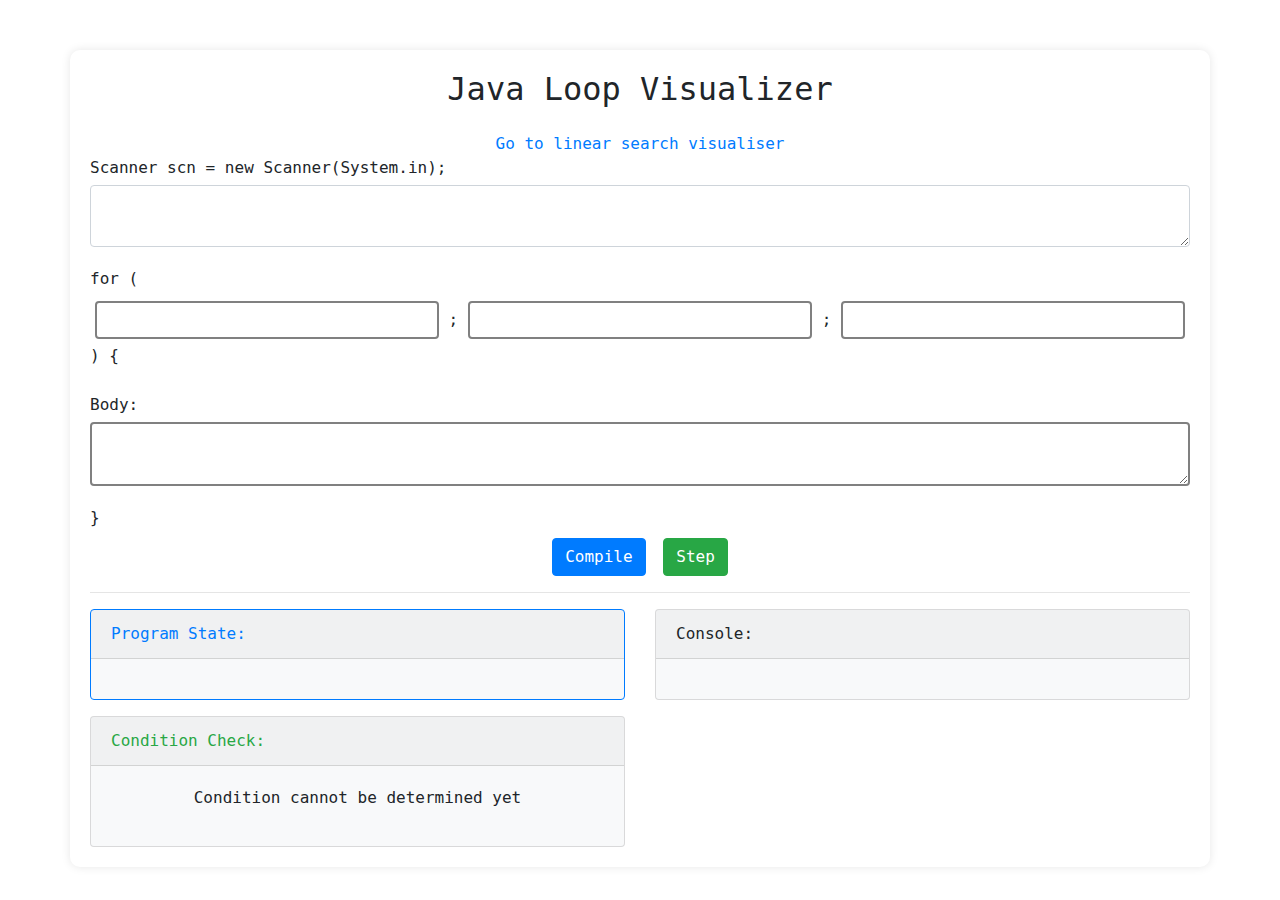
<file: webapp/index.html>
<!DOCTYPE html>
<html lang="en">

<head>
  <meta charset="UTF-8">
  <meta name="viewport" content="width=device-width, initial-scale=1.0">
  <title>Java Loop Visualizer</title>
  <link href="https://stackpath.bootstrapcdn.com/bootstrap/4.5.2/css/bootstrap.min.css" rel="stylesheet">
  <style>
    body {
      background-color: #f8f9fa;
      font-family: monospace;
    }

    .container {
      background-color: #ffffff;
      box-shadow: 0px 0px 10px 0px rgba(0, 0, 0, 0.1);
      border-radius: 10px;
      padding: 20px;
      margin-top: 50px;
    }

    .code-section {
      display: flex;
      flex-direction: column;
      margin-bottom: 20px;
    }

    .code-section label {
      margin-bottom: 5px;
    }

    .for-loop-inputs {
      display: flex;
      align-items: center;
    }

    .for-loop-inputs label,
    .for-loop-inputs input {
      margin: 5px;
    }

    .vis {
      margin-bottom: 1em;
    }
  </style>
</head>

<body class="container">

  <h2 class="text-center mb-4">Java Loop Visualizer</h2>
  <div class="text-center">
    <a href="search.html">Go to linear search visualiser</a>
  </div>

  <div class="code-section">
    <label for="for-exec">Scanner scn = new Scanner(System.in);</label>
    <textarea id="for-exec" class="form-control"></textarea>
  </div>

  <div class="code-section">
    <label>for (</label>
    <div class="for-loop-inputs">
      <input id="for-init" class="form-control">
      <label>;</label>
      <input id="for-cond" class="form-control">
      <label>;</label>
      <input id="for-iter" class="form-control">
    </div>
    <label>) {</label>
  </div>

  <div class="code-section">
    <label for="for-body">Body:</label>
    <textarea id="for-body" class="form-control"></textarea>
  </div>
  <label>}</label>

  <div class="text-center vis">
    <button onclick="initialise()" class="btn btn-primary mr-2">Compile</button>
    <button onclick="stepState()" class="btn btn-success">Step</button>
  </div>

  <hr>

  <div class="row">
    <div class="col-md-6">
      <div class="card bg-light border-primary mb-3">  <div class="card-header text-primary">Program State:</div>
        <div class="card-body" id="var-dump">
        </div>
      </div>
      
      <div class="card bg-light" id="condition-check">
        <div class="card-header text-success" id="cond-check-title">Condition Check:</div>
        <div class="card-body" id="cond-check">
          <p class="text-center">Condition cannot be determined yet</p>
        </div>
      </div>
    </div>
    
    <div class="col-md-6">
      <div class="card bg-light">
        <div class="card-header">Console:</div>
        <div class="card-body" id="console">
        </div>
      </div>
    </div>
  </div>

  <script src="https://code.jquery.com/jquery-3.5.1.slim.min.js"></script>
  <script src="https://cdn.jsdelivr.net/npm/@popperjs/core@2.5.3/dist/umd/popper.min.js"></script>
  <script src="https://stackpath.bootstrapcdn.com/bootstrap/4.5.2/js/bootstrap.min.js"></script>
  <script src="UI.js"></script>
  <script src="Compile.js"></script>
  <script src="Runtime.js"></script>
</body>

</html>
</file>
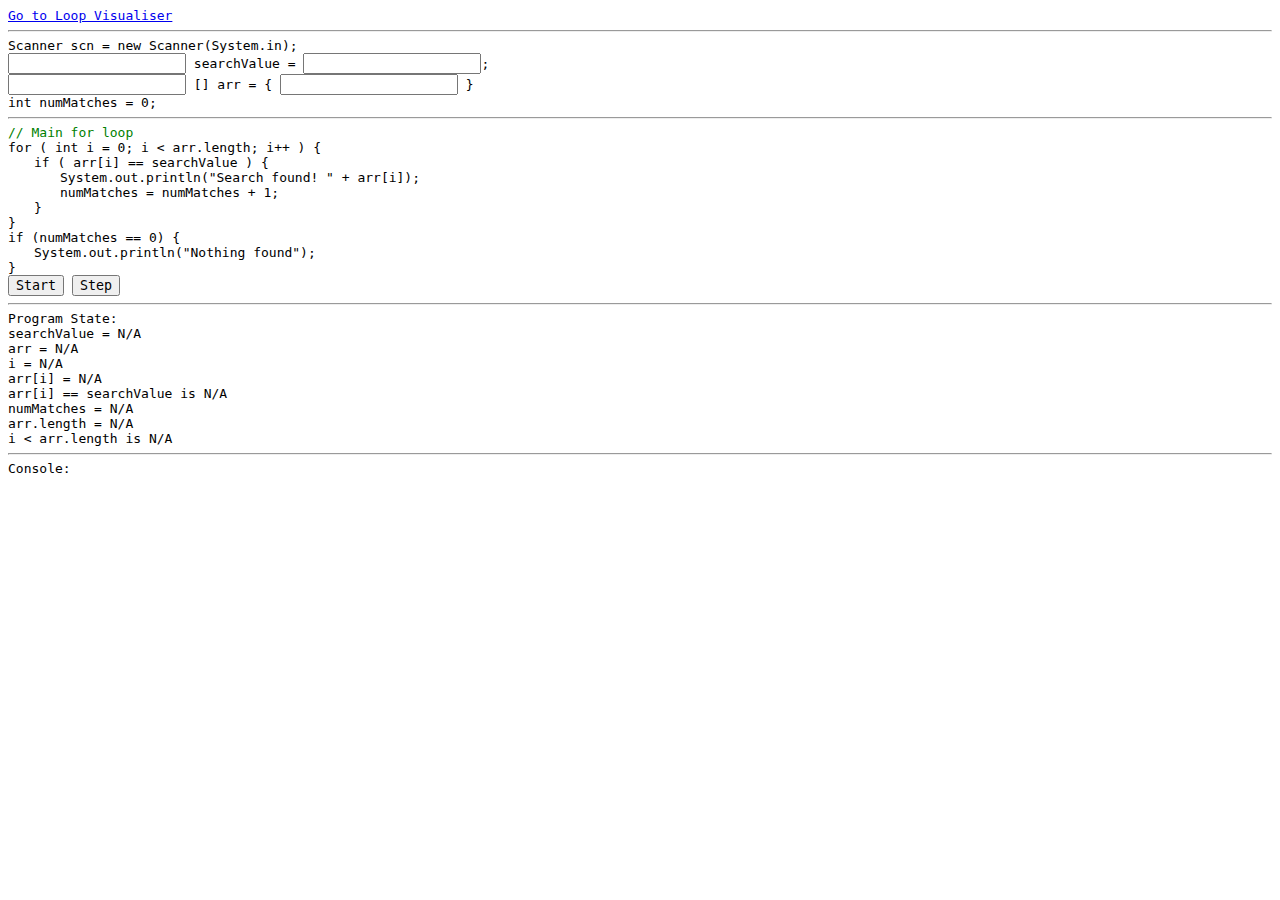
<file: webapp/search.html>
<!DOCTYPE html>

<html>
  <head>
    <style>
      * {
        font-family: monospace;
      }

      .indent {
        margin-left: 2em;
      }
    </style>
  </head>
  <body>
    <a href="index.html">Go to Loop Visualiser</a>

    <hr>

    <div>Scanner scn = new Scanner(System.in);</div>

    <div>
      <input> searchValue = <input id="val-search">;
    </div>

    <div>
      <input>
      <span>[] arr = {</span>
      <input id="val-arr">
      <span>}</span>
    </div>

    <div>int numMatches = 0;</div>

    <hr>
    <div style="color: green;">// Main for loop</div>

    <div>
      for (
        <span id="int-i-eq-0">int i = 0;</span>
        <span id="i-lt-arr-length">i < arr.length;</span>
        <span id="inc-i">i++</span>
      ) {
    </div>
    
    <div class="indent">
      if (
        <span id="arr-i-eq-search">arr[i] == searchValue</span>
      ) {
      <div class="indent" id="code-found">
        System.out.println("Search found! " + arr[i]);<br>
        numMatches = numMatches + 1;
      </div>
      }
    </div>

    <div>}</div>

    <div>
      if (<span id="matches-eq-0">numMatches == 0</span>) {
      <div class="indent">
        <span id="print-not-found">System.out.println("Nothing found");</span>
      </div>
      }
    </div>
    
    <div>
      <button onclick="initialise()">Start</button>
      <button onclick="step()">Step</button>
    </div>

    <hr>

    <div>
      Program State:
      <div>
        searchValue = <span id="pst-search">N/A</span><br>
        arr = <span id="pst-arr">N/A</span><br>
        i = <span id="pst-i">N/A</span><br>
        arr[i] = <span id="pst-arr-i">N/A</span><br>
        arr[i] == searchValue is <span id="pst-search-cond">N/A</span><br>
        numMatches = <span id="pst-matches">N/A</span><br>
        arr.length = <span id="pst-length">N/A</span><br>
        i < arr.length is <span id="pst-for-cond">N/A</span><br>
      </div>
    </div>

    <hr>

    <div>
      Console:
      <div id="console"></div>
    </div>
  </body>

  <script src="searchUI.js"></script>
  <script src="searchRun.js"></script>
</html>
</file>
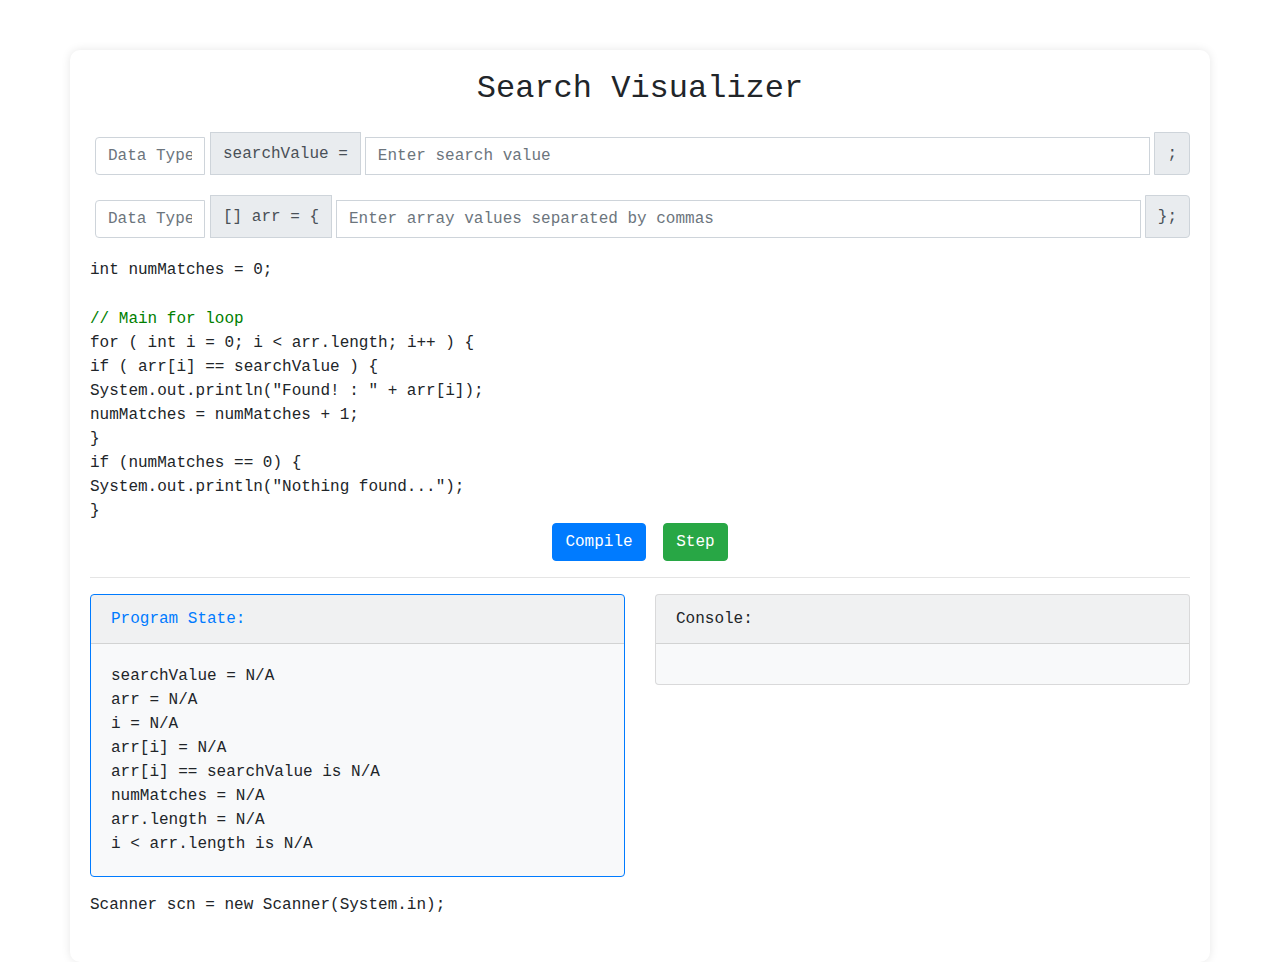
<file: webapp/search_v2.html>
<!DOCTYPE html>
<html lang="en">
<head>
  <meta charset="UTF-8">
  <meta name="viewport" content="width=device-width, initial-scale=1.0">
  <title>Search Visualizer</title>
  <link href="https://stackpath.bootstrapcdn.com/bootstrap/4.5.2/css/bootstrap.min.css" rel="stylesheet">
  <style>
    body {
      background-color: #f8f9fa;
      font-family: monospace;
    }

    .container {
      background-color: #ffffff;
      box-shadow: 0px 0px 10px 0px rgba(0, 0, 0, 0.1);
      border-radius: 10px;
      padding: 20px;
      margin-top: 50px;
    }

    .code-section {
      display: flex;
      flex-direction: column;
      margin-bottom: 20px;
    }

    .code-section label {
      margin-bottom: 5px;
    }

    .search-inputs {
      display: flex;
      align-items: center;
    }

    .search-inputs label,
    .search-inputs input {
      margin: 5px;
    }

    .vis {
      margin-bottom: 1em;
    }
  </style>
</head>
<body class="container">
  <h2 class="text-center mb-4">Search Visualizer</h2>

  <div class="code-section">
    <div class="search-inputs d-flex justify-content-center">
      <div class="input-group">
        <input type="text" class="form-control" placeholder="Data Type" style="max-width: 110px;">
        <div class="input-group-prepend">
          <span class="input-group-text">searchValue =</span>
        </div>
        <input id="val-search" type="text" class="form-control " placeholder="Enter search value">
        <div class="input-group-append">
          <span class="input-group-text">;</span>
        </div>
      </div>
    </div>
  </div>

  <div class="code-section">
    <div class="search-inputs d-flex justify-content-center">
      <div class="input-group">
        <input type="text" class="form-control" placeholder="Data Type" style="max-width: 110px;">
        <div class="input-group-prepend">
          <span class="input-group-text">[] arr = {</span>
        </div>
        <input id="val-arr" type="text" class="form-control" placeholder="Enter array values separated by commas">
        <div class="input-group-append">
          <span class="input-group-text">};</span>
        </div>
      </div>
    </div>
  </div>

  <div class="code-section">
    <label>int numMatches = 0;</label>
  </div>

  <div style="color: green;">// Main for loop</div>

  <div>
    for ( <span id="int-i-eq-0">int i = 0;</span> <span id="i-lt-arr-length">i < arr.length;</span> <span id="inc-i">i++</span> ) {
  </div>

  <div class="indent">
    if (
      <span id="arr-i-eq-search">arr[i] == searchValue</span>
    ) {
    <div class="indent" id="code-found">
      System.out.println("Found! : " + arr[i]);<br>
      numMatches = numMatches + 1;
    </div>
    }
  </div>



  <div>
    if (<span id="matches-eq-0">numMatches == 0</span>) {
    <div class="indent">
      <span id="print-not-found">System.out.println("Nothing found...");</span>
    </div>
    }
  </div>

  <div class="text-center vis">
    <button onclick="initialise()" class="btn btn-primary mr-2">Compile</button>
    <button onclick="step()" class="btn btn-success">Step</button>
  </div>

  <hr>

  <div class="row">
    <div class="col-md-6">
      <div class="card bg-light border-primary mb-3">
        <div class="card-header text-primary">Program State:</div>
        <div class="card-body" id="var-dump">
          <div>
            searchValue = <span id="pst-search">N/A</span><br>
            arr = <span id="pst-arr">N/A</span><br>
            i = <span id="pst-i">N/A</span><br>
            arr[i] = <span id="pst-arr-i">N/A</span><br>
            arr[i] == searchValue is <span id="pst-search-cond">N/A</span><br>
            numMatches = <span id="pst-matches">N/A</span><br>
            arr.length = <span id="pst-length">N/A</span><br>
            i < arr.length is <span id="pst-for-cond">N/A</span><br>
          </div>
        </div>
      </div>
    </div>

    <div class="col-md-6">
      <div class="card bg-light">
        <div class="card-header">Console:</div>
        <div class="card-body" id="console"></div>
      </div>
    </div>
  </div>

  <script src="https://code.jquery.com/jquery-3.5.1.slim.min.js"></script>
  <script src="https://cdn.jsdelivr.net/npm/@popperjs/core@2.5.3/dist/umd/popper.min.js"></script>
  <script src="https://stackpath.bootstrapcdn.com/bootstrap/4.5.2/js/bootstrap.min.js"></script>
  <script src="searchUI.js"></script>
  <script src="searchRun.js"></script>
</body>
</html>
<div class="code-section">
  <label>Scanner scn = new Scanner(System.in);</label>
</div>
</file>
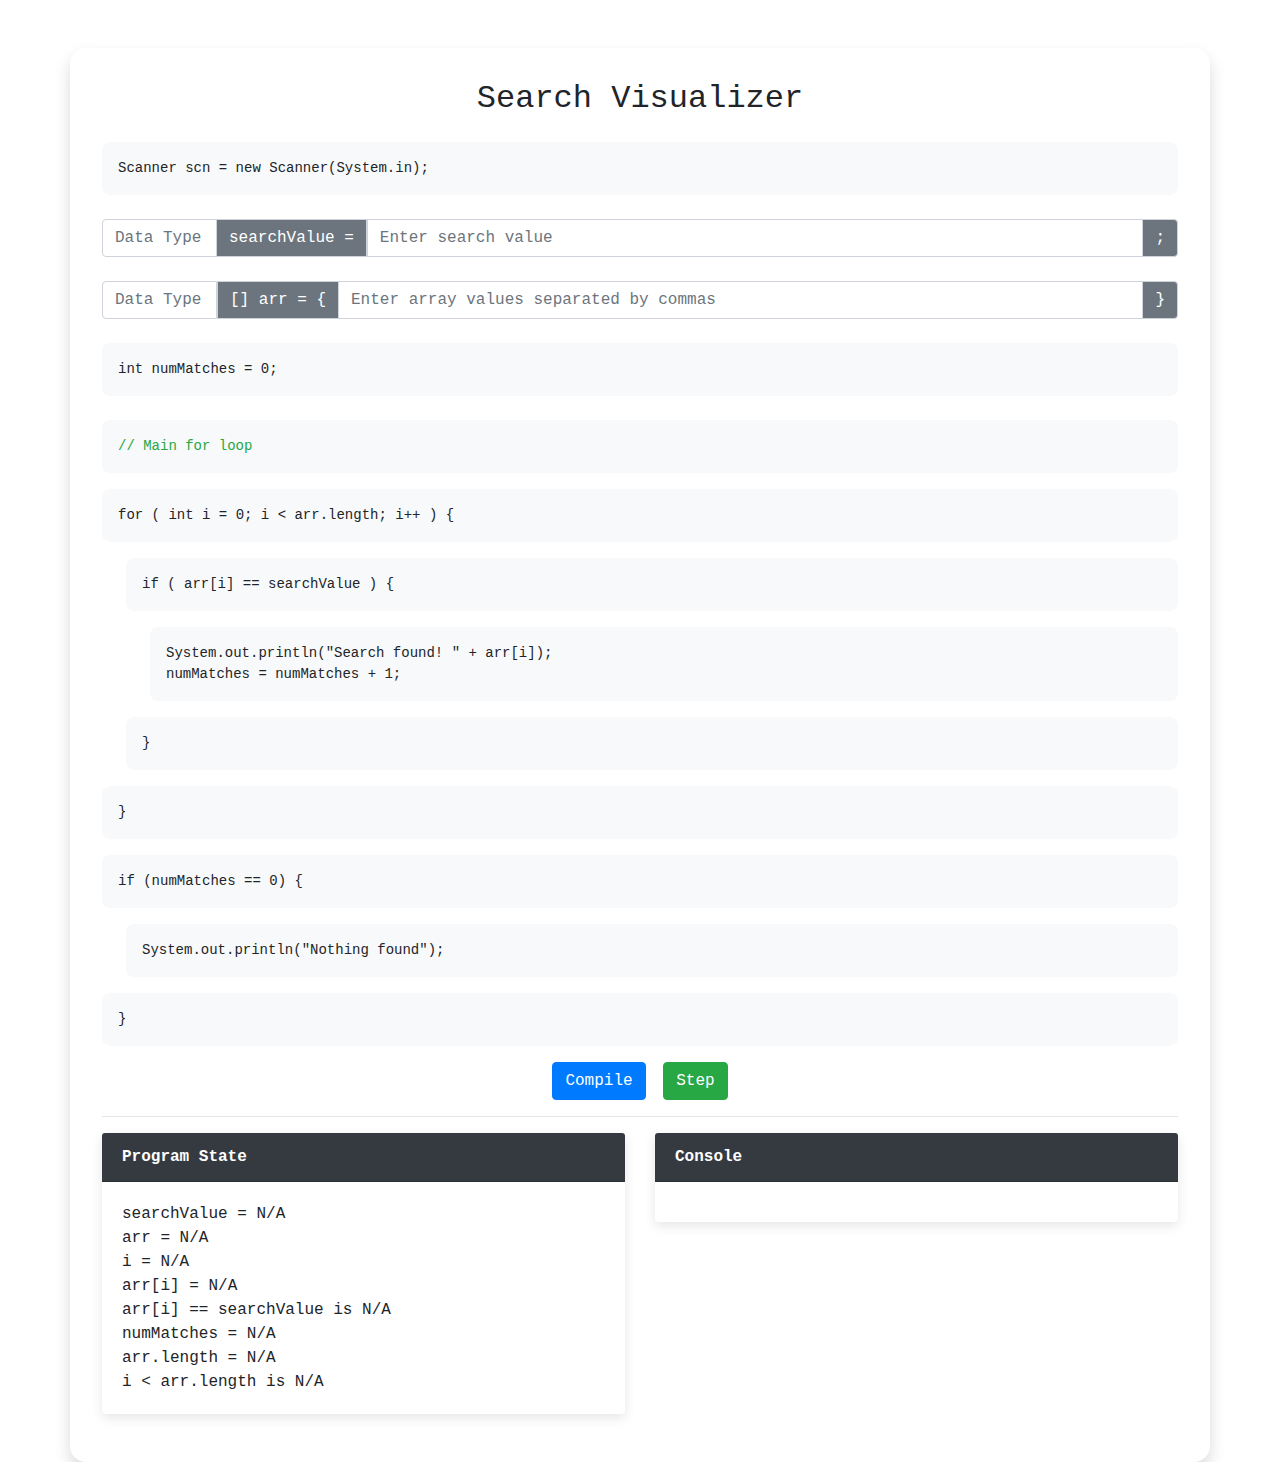
<file: webapp/search_v3.html>
<!DOCTYPE html>
<html lang="en">
<head>
  <meta charset="UTF-8">
  <meta name="viewport" content="width=device-width, initial-scale=1.0">
  <title>Search Visualizer</title>
  <link href="https://stackpath.bootstrapcdn.com/bootstrap/4.5.2/css/bootstrap.min.css" rel="stylesheet">
  <style>
    body {
      background-color: #f8f9fa;
      font-family: 'Courier New', Courier, monospace;
    }

    .container {
      background-color: #ffffff;
      box-shadow: 0 0.5rem 1rem rgba(0, 0, 0, 0.15);
      border-radius: 1rem;
      padding: 2rem;
      margin-top: 3rem;
    }

    .code-section {
      margin-bottom: 1.5rem;
    }

    .search-inputs {
      display: flex;
      align-items: center;
      justify-content: center;
    }

    .vis {
      margin-bottom: 1rem;
    }

    pre {
      background-color: #f8f9fa;
      padding: 1rem;
      border-radius: 0.5rem;
    }

    .card {
      border: none;
      box-shadow: 0 0.25rem 0.75rem rgba(0, 0, 0, 0.1);
    }

    .card-header {
      background-color: #343a40;
      color: #ffffff;
      font-weight: bold;
    }
  </style>
</head>
<body class="container">
  <h2 class="text-center mb-4">Search Visualizer</h2>

  <div class="code-section">
    <pre>Scanner scn = new Scanner(System.in);</pre>
  </div>

  <div class="code-section">
    <div class="search-inputs">
      <div class="input-group">
        <input type="text" class="form-control " placeholder="Data Type" style="max-width: 115px;">
        <div class="input-group-append">
          <span class="input-group-text bg-secondary text-white">searchValue =</span>
        </div>
        <input id="val-search" type="text" class="form-control " placeholder="Enter search value">
        <div class="input-group-append">
          <span class="input-group-text bg-secondary text-white">;</span>
        </div>
      </div>
    </div>
  </div>

  <div class="code-section">
    <div class="search-inputs">
      <div class="input-group">
        <input type="text" class="form-control " placeholder="Data Type" style="max-width: 115px;">
        <div class="input-group-prepend">
          <span class="input-group-text bg-secondary text-white">[] arr = {</span>
        </div>
        <input id="val-arr" type="text" class="form-control" placeholder="Enter array values separated by commas">
        <div class="input-group-append">
          <span class="input-group-text bg-secondary text-white">}</span>
        </div>
      </div>
    </div>
  </div>

  <div class="code-section">
    <pre>int numMatches = 0;</pre>
  </div>

  <pre class="text-success mb-3">// Main for loop</pre>

  <pre>for ( <span id="int-i-eq-0">int i = 0;</span> <span id="i-lt-arr-length">i < arr.length;</span> <span id="inc-i">i++</span> ) {</pre>

  <div class="ml-4">
    <pre>if ( <span id="arr-i-eq-search">arr[i] == searchValue</span> ) {</pre>
    <div class="ml-4" id="code-found">
      <pre>System.out.println("Search found! " + arr[i]);<br>numMatches = numMatches + 1;</pre>
    </div>
    <pre>}</pre>
  </div>

  <pre>}</pre>

  <pre>if (<span id="matches-eq-0">numMatches == 0</span>) {</pre>
  <div class="ml-4">
    <pre id="print-not-found">System.out.println("Nothing found");</pre>
  </div>
  <pre>}</pre>

  <div class="text-center vis">
    <button onclick="initialise()" class="btn btn-primary mr-2">Compile</button>
    <button onclick="step()" class="btn btn-success">Step</button>
  </div>

  <hr>

  <div class="row">
    <div class="col-md-6">
      <div class="card mb-3">
        <div class="card-header">Program State</div>
        <div class="card-body" id="var-dump">
          <div>
            searchValue = <span id="pst-search">N/A</span><br>
            arr = <span id="pst-arr">N/A</span><br>
            i = <span id="pst-i">N/A</span><br>
            arr[i] = <span id="pst-arr-i">N/A</span><br>
            arr[i] == searchValue is <span id="pst-search-cond">N/A</span><br>
            numMatches = <span id="pst-matches">N/A</span><br>
            arr.length = <span id="pst-length">N/A</span><br>
            i < arr.length is <span id="pst-for-cond">N/A</span><br>
          </div>
        </div>
      </div>
    </div>

    <div class="col-md-6">
      <div class="card">
        <div class="card-header">Console</div>
        <div class="card-body" id="console"></div>
      </div>
    </div>
  </div>

  <script src="https://code.jquery.com/jquery-3.5.1.slim.min.js"></script>
  <script src="https://cdn.jsdelivr.net/npm/@popperjs/core@2.5.3/dist/umd/popper.min.js"></script>
  <script src="https://stackpath.bootstrapcdn.com/bootstrap/4.5.2/js/bootstrap.min.js"></script>
  <script src="searchUI.js"></script>
  <script src="searchRun.js"></script>
</body>
</html>
</file>
